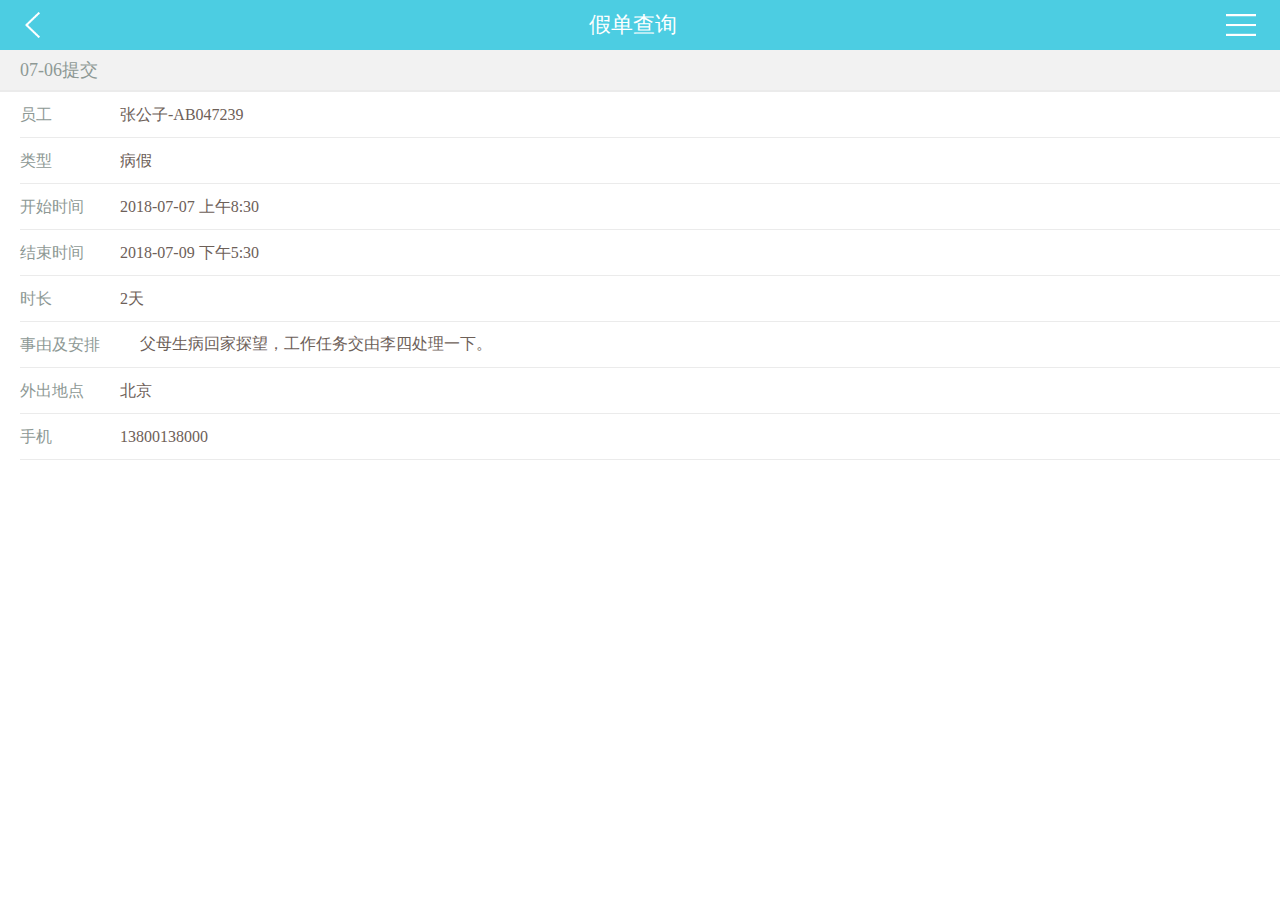
<file: zuoye/假单/index.html>
<!DOCTYPE html>
<html lang="en">
  <head>
    <meta charset="UTF-8" />
    <meta name="viewport" content="width=device-width, initial-scale=1.0" />
    <link href="css/index.css" rel="stylesheet" />
    <title>假单查询</title>
  </head>
  <body>
    <header>
      <a href="javascript" class="return"></a>
      <p>假单查询</p>
      <a href="javascript" class="nav"></a>
    </header>

    <div class="title">
      <p>07-06提交</p>
    </div>

    <div class="list">
      <ul>
        <li>
          <h3>员工</h3>
          <p>张公子-AB047239</p>
        </li>
        <li>
          <h3>类型</h3>
          <p>病假</p>
        </li>
        <li>
          <h3>开始时间</h3>
          <p>2018-07-07 上午8:30</p>
        </li>
        <li>
          <h3>结束时间</h3>
          <p>2018-07-09 下午5:30</p>
        </li>
        <li>
          <h3>时长</h3>
          <p>2天</p>
        </li>
        <li>
          <h3>事由及安排</h3>
          <p>父母生病回家探望，工作任务交由李四处理一下。</p>
        </li>
        <li>
          <h3>外出地点</h3>
          <p>北京</p>
        </li>
        <li>
          <h3>手机</h3>
          <p>13800138000</p>
        </li>
      </ul>
    </div>
  </body>
</html>
</file>
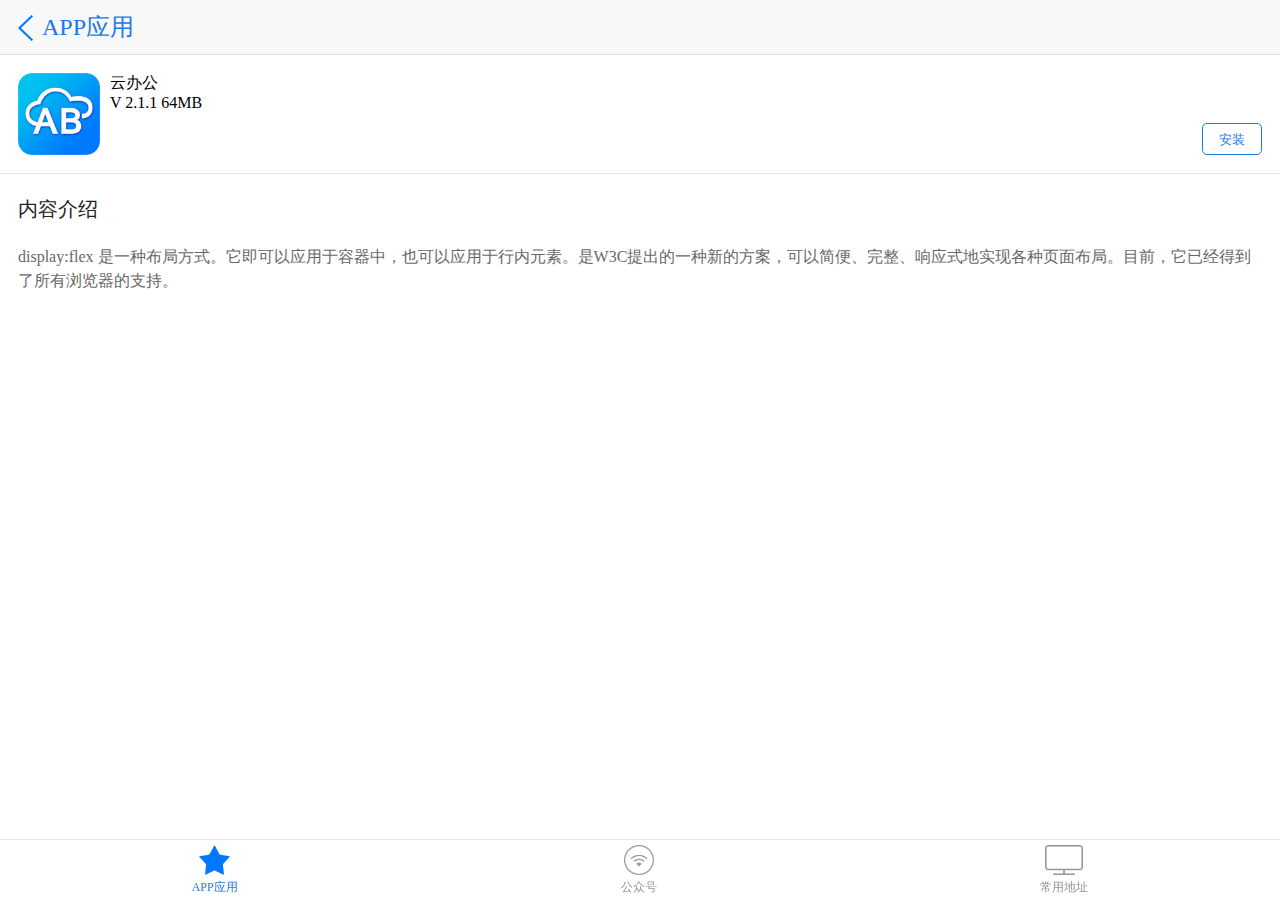
<file: zuoye/安邦应用中心/index.html>
<!DOCTYPE html>
<html lang="en">
  <head>
    <meta charset="UTF-8" />
    <meta name="viewport" content="width=device-width, initial-scale=1.0" />
    <link href="css/index.css" rel="stylesheet" />
    <title>安邦中心</title>
  </head>
  <body>
    <header>
      <p>APP应用</p>
    </header>

    <div class="installation">
      <div class="icon">
        <div class="img"></div>
        <span class="text"
          >云办公
          <p>V 2.1.1 64MB</p></span
        >
      </div>
      <a href="javascript:;"><button>安装</button></a>
    </div>

    <section class="content">
      <div class="title">内容介绍</div>
      <div class="describe">
        display:flex
        是一种布局方式。它即可以应用于容器中，也可以应用于行内元素。是W3C提出的一种新的方案，可以简便、完整、响应式地实现各种页面布局。目前，它已经得到了所有浏览器的支持。
      </div>
    </section>

    <nav>
        <a href="javascript:;" class="grouping">
            <img src="image/btn_01-1.png">
            <p>APP应用</p>
        </a>
        <a href="javascript:;" class="grouping">
            <img src="image/btn_02.png">
            <p>公众号</p>
        </a>
        <a href="javascript:;" class="grouping">
            <img src="image/btn_03.png">
            <p>常用地址</p>
        </a>
    </nav>
  </body>
</html>
</file>
<file: zuoye/假单/css/index.css>
* {
  margin: 0;
  padding: 0;
}

li {
  list-style: none;
}

a {
  text-decoration: none;
}

header {
  background-color: #4ccde2;
  color: #fff;
  width: 100%;
  height: 3.125rem;
  display: flex;
  justify-content: space-between;
  align-items: center;
  padding: 0 1.25rem;
  box-sizing: border-box;
  font-size: 1.375rem;
}
header a {
  display: inline-block;
  width: 1.5rem;
  height: 2.5625rem;
}

header .return {
  background: url(../image/icon_arr_back.png) no-repeat center;
  background-size: 0.9375rem;
}

header .nav {
  width: 2.4375rem;
  background: url(../image/icon_arr_more.png) no-repeat center;
  background-size: 1.875rem;
}

.title {
  width: 100%;
  height: 2.5rem;
  background-color: #f2f2f2;
  border-bottom: 0.125rem solid #ebebeb;
  color: #8e9995;
  font-size: 1.125rem;
  line-height: 2.5rem;
}
.title p {
  text-indent: 1.25rem;
}

.list {
  width: 100%;
}
.list ul {
  padding-left: 1.25rem;
  box-sizing: border-box;
}
.list ul li {
  display: flex;
  align-items: flex-start;
  border-bottom: 0.0625rem solid #ebebeb;
  padding-right: 0.625rem;
}
.list ul li:nth-child(6) h3 {
  white-space: nowrap;
}

.list ul li:nth-child(6) p {
  margin-left: 1.25rem;
  padding: 0.625rem 0;
  line-height: 1.5rem;
}
.list ul li h3 {
  font-weight: normal;
  font-size: 1rem;
  width: 6.25rem;
  color: #8e9995;
  line-height: 2.8125rem;
}
.list ul li p {
  font-size: 1rem;
  color: #6d6058;
  line-height: 2.8125rem;
}
</file>
<file: zuoye/安邦应用中心/css/index.css>
* {
  margin: 0;
  padding: 0;
}
a {
  text-decoration: none;
}
li {
  list-style: none;
}

header {
  width: 100%;
  height: 3.4375rem;
  background-color: #f8f8f8;
  border-bottom: 0.0625rem solid #e5e5e5;
  padding: 0 1.125rem;
  box-sizing: border-box;
}
header p {
  line-height: 3.4375rem;
  font-size: 1.5rem;
  padding-left: 1.5rem;
  background: url(../image/icon_back.png) no-repeat left center;
  background-size: 0.9375rem;
  color: #1c7ae6;
}

.installation {
  width: 100%;
  padding: 1.125rem;
  box-sizing: border-box;
  border-bottom: 0.0625rem solid #e5e5e5;
  display: flex;
  justify-content: space-between;
  align-items: flex-end;
}
.installation .icon {
  height: 5.125rem;
  display: flex;
}
.installation .icon .img {
  width: 5.125rem;
  height: 5.125rem;
  background: url(../image/logo01.png) no-repeat center;
  background-size: 5.125rem;
  display: inline-block;
}
.installation .icon span {
  display: inline-block;
  height: 5.125rem;
  margin-left: 0.625rem;
}
.installation a {
  text-decoration: underline;
}
.installation a button {
  width: 3.75rem;
  height: 2rem;
  border: 1px solid #1c7ae6;
  background: none;
  border-radius: 0.3125rem;
  color: #1c7ae6;
  line-height: 2rem;
}

.content {
  width: 100%;
  padding: 0 1.125rem;
  box-sizing: border-box;
}
.content .title {
  padding: 1.375rem 0;
  font-size: 1.25rem;
  color: #272123;
}
.content .describe {
  color: #696769;
  line-height: 1.5em;
}

nav{
    width: 100%;
    border-top: 1px solid #e5e5e5;
    height: 60px;
    position: fixed;
    left: 0;
    bottom: 0;
    display: flex;
    justify-content: space-around;
    align-items: center;
}
nav img{
    height: 30px;
}

nav a{
    color: #949494;
    text-align: center;
}
nav a:nth-child(1) p{
    color: #1c7ae6;
}
nav a p{
    font-size: 12px;
}
</file>
